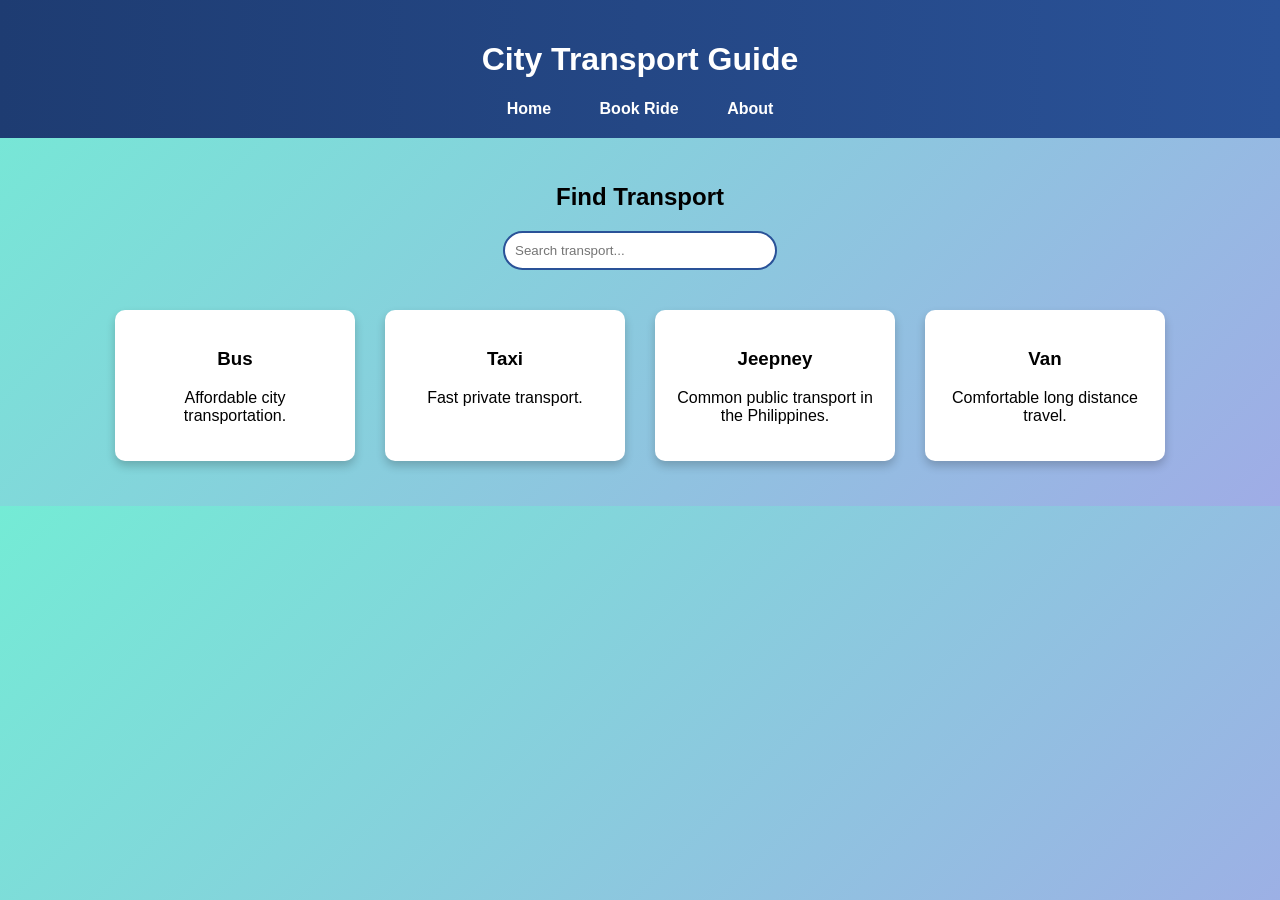
<file: index.html>
<!DOCTYPE html>
<html lang="en">
<head>
<meta charset="UTF-8">
<title>City Transport</title>
<link rel="stylesheet" href="style.css">
</head>
<body>

<header>
<h1>City Transport Guide</h1>
<nav>
<a href="index.html">Home</a>
<a href="booking.html">Book Ride</a>
<a href="about.html">About</a>
</nav>
</header>

<section class="search">
<h2>Find Transport</h2>
<input type="text" id="searchInput" placeholder="Search transport..." onkeyup="searchTransport()">
</section>

<section id="transportList" class="cards">

<div class="card">
<h3>Bus</h3>
<p>Affordable city transportation.</p>
</div>

<div class="card">
<h3>Taxi</h3>
<p>Fast private transport.</p>
</div>

<div class="card">
<h3>Jeepney</h3>
<p>Common public transport in the Philippines.</p>
</div>

<div class="card">
<h3>Van</h3>
<p>Comfortable long distance travel.</p>
</div>

</section>

<script src="script.js"></script>
</body>
</html>
</file>
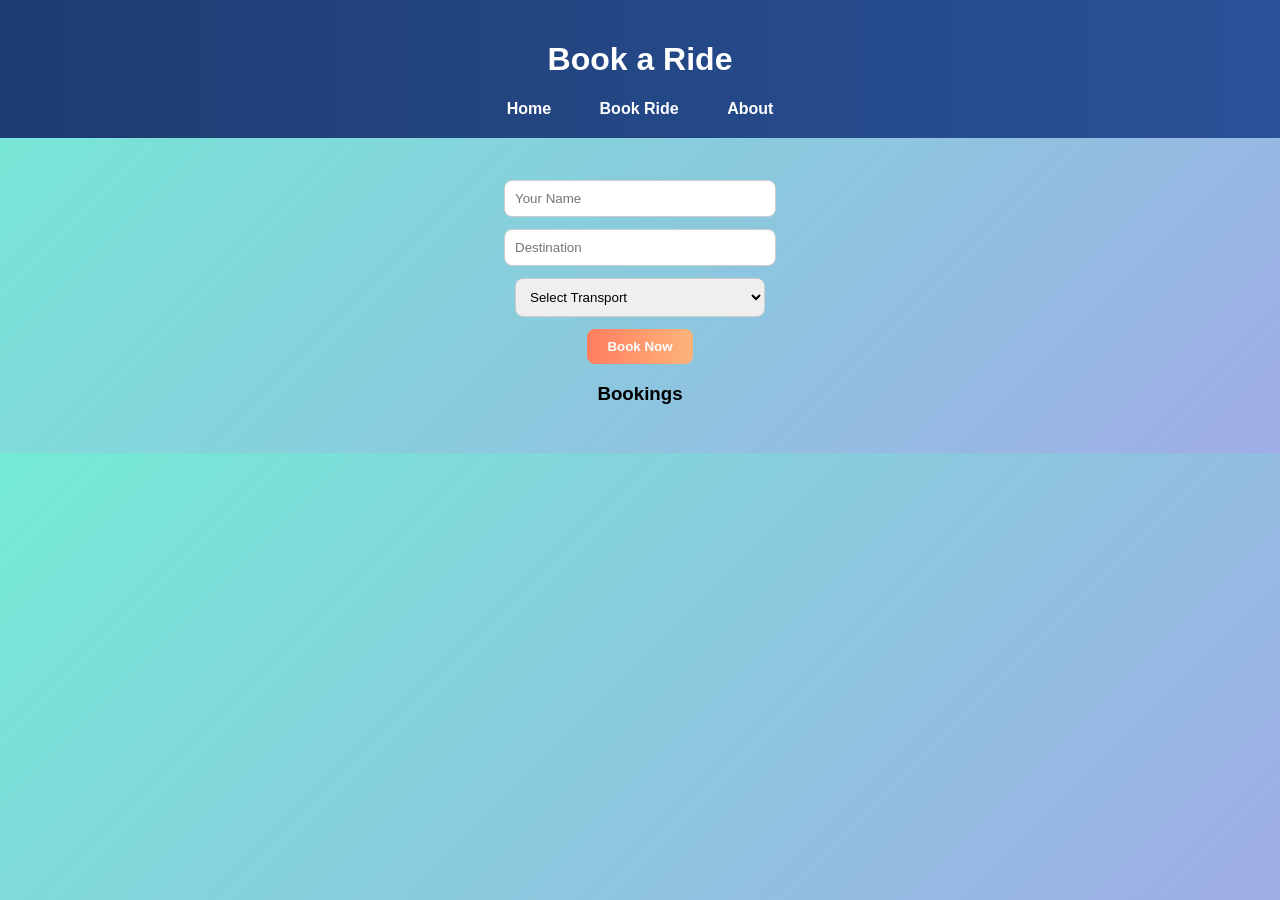
<file: booking.html>
<!DOCTYPE html>
<html lang="en">
<head>
<meta charset="UTF-8">
<title>Book Transport</title>
<link rel="stylesheet" href="style.css">
</head>
<body>

<header>
<h1>Book a Ride</h1>
<nav>
<a href="index.html">Home</a>
<a href="booking.html">Book Ride</a>
<a href="about.html">About</a>
</nav>
</header>

<section class="form-section">

<form id="bookingForm">

<input type="text" id="name" placeholder="Your Name">

<input type="text" id="destination" placeholder="Destination">

<select id="transport">
<option value="">Select Transport</option>
<option>Bus</option>
<option>Taxi</option>
<option>Jeepney</option>
<option>Van</option>
</select>

<button type="submit">Book Now</button>

</form>

<h3>Bookings</h3>
<ul id="bookingList"></ul>

</section>

<script src="script.js"></script>
</body>
</html>
</file>
<file: style.css>
body{
font-family: Arial, sans-serif;
margin:0;
background: linear-gradient(135deg,#74ebd5,#9face6);
}

header{
background: linear-gradient(90deg,#1e3c72,#2a5298);
color:white;
padding:20px;
text-align:center;
}

nav a{
color:white;
margin:10px;
text-decoration:none;
font-weight:bold;
padding:6px 12px;
border-radius:6px;
transition:0.3s;
}

nav a:hover{
background:white;
color:#1e3c72;
}

.search{
text-align:center;
padding:25px;
}

.search input{
padding:10px;
width:250px;
border-radius:20px;
border:2px solid #2a5298;
outline:none;
}

.cards{
display:flex;
justify-content:center;
flex-wrap:wrap;
padding-bottom:30px;
}

.card{
background:white;
padding:20px;
margin:15px;
width:200px;
border-radius:10px;
box-shadow:0 5px 10px rgba(0,0,0,0.2);
text-align:center;
transition:0.3s;
}

.card:hover{
transform:translateY(-5px);
background:#f0f8ff;
}

.card img{
width:60px;
margin-bottom:10px;
}

.form-section{
text-align:center;
padding:30px;
}

form input, form select{
display:block;
margin:12px auto;
padding:10px;
width:250px;
border-radius:8px;
border:1px solid #ccc;
}

button{
padding:10px 20px;
background: linear-gradient(90deg,#ff7e5f,#feb47b);
color:white;
border:none;
border-radius:8px;
cursor:pointer;
font-weight:bold;
transition:0.3s;
}

button:hover{
transform:scale(1.05);
background: linear-gradient(90deg,#ff6a4a,#ff9a5a);
}

ul{
list-style:none;
padding:0;
}

li{
background:white;
margin:10px auto;
padding:10px;
width:300px;
border-radius:8px;
box-shadow:0 3px 6px rgba(0,0,0,0.2);
}

.about{
display:flex;
flex-wrap:wrap;
justify-content:center;
padding:30px;
gap:20px;
}

.about-card{
background:white;
padding:20px;
border-radius:12px;
box-shadow:0 5px 15px rgba(0,0,0,0.2);
width:280px;
text-align:center;
transition:0.3s;
}

.about-card:hover{
transform:translateY(-5px);
background:#f0f8ff;
}

.about-card img{
margin-bottom:15px;
}
</file>
